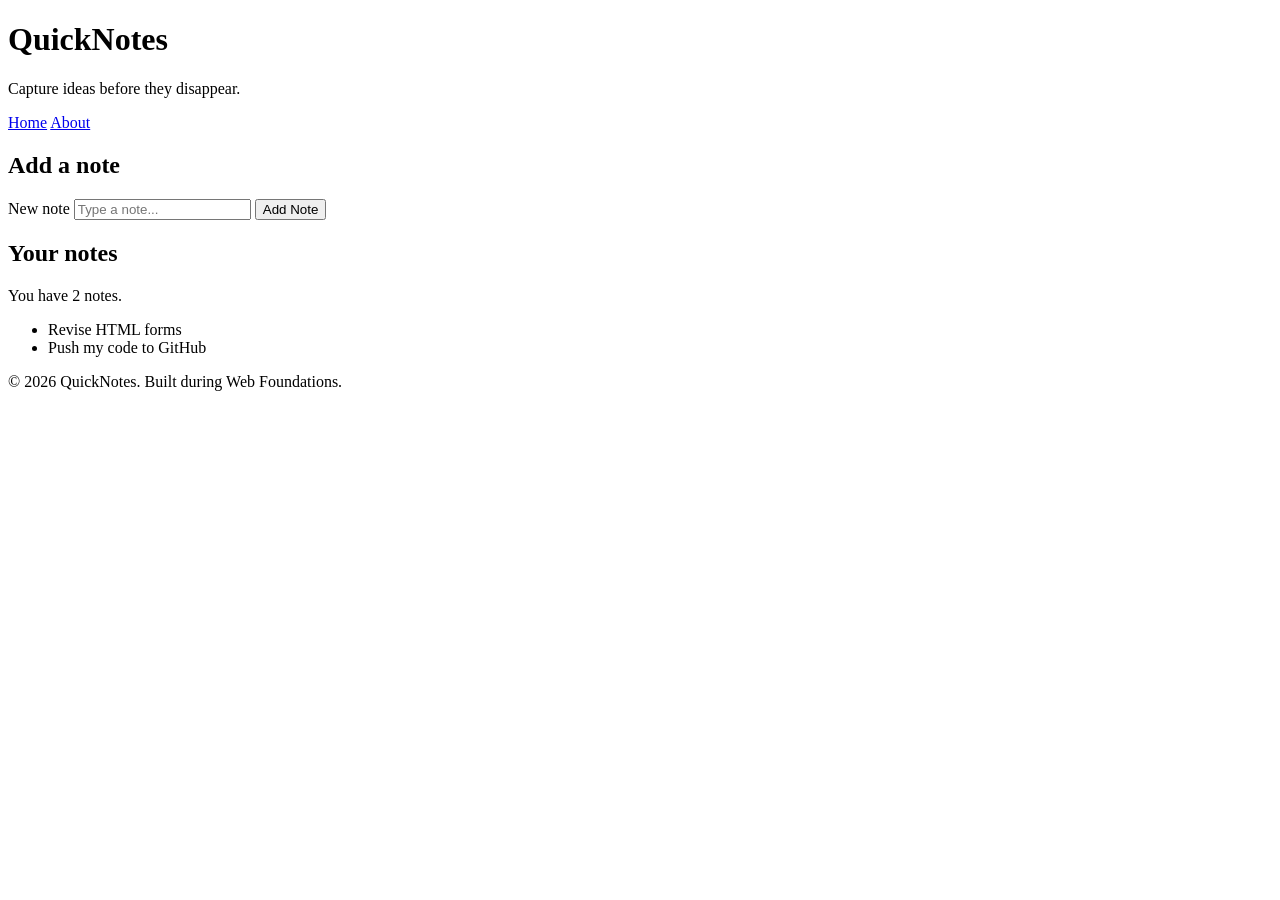
<file: day1/index.html>
<!DOCTYPE html>
<html lang="en">
  <head>
    <meta charset="UTF-8" />
    <meta name="viewport" content="width=device-width, initial-scale=1.0" />
    <title>QuickNotes</title>
  </head>
  <body>
    <header>
      <h1>QuickNotes</h1>
      <p>Capture ideas before they disappear.</p>

      <nav>
        <a href="index.html">Home</a>
        <a href="about.html">About</a>
      </nav>
    </header>

    <main>
      <section>
        <h2>Add a note</h2>
        <form id="note-form">
          <label for="note-input">New note</label>
          <input type="text" id="note-input" placeholder="Type a note..." />
          <button type="submit">Add Note</button>
        </form>
      </section>

      <section>
        <h2>Your notes</h2>
        <p id="note-count">You have 2 notes.</p>
        <ul id="notes-list">
          <li>Revise HTML forms</li>
          <li>Push my code to GitHub</li>
        </ul>
      </section>
    </main>

    <footer>
      <p>&copy; 2026 QuickNotes. Built during Web Foundations.</p>
    </footer>
  </body>
</html>
</file>
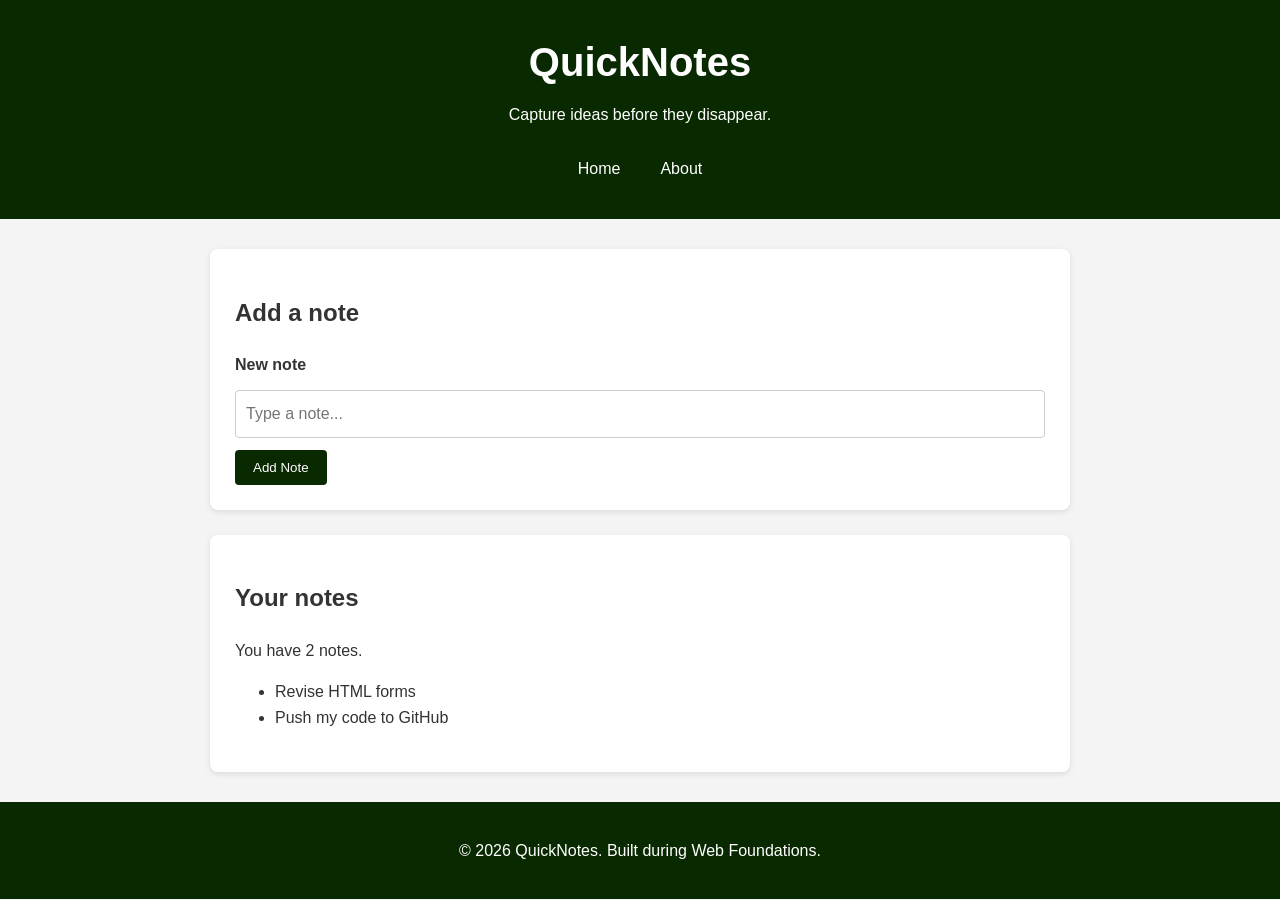
<file: day2/index.html>
<!DOCTYPE html>
<html lang="en">
  <head>
    <meta charset="UTF-8" />
    <meta name="viewport" content="width=device-width, initial-scale=1.0" />
    <title>QuickNotes</title>
    <link rel="stylesheet" href="style.css" />
  </head>
  <body>
    <header>
      <h1>QuickNotes</h1>
      <p>Capture ideas before they disappear.</p>

      <nav>
        <a href="index.html">Home</a>
        <a href="about.html">About</a>
      </nav>
    </header>

    <main>
      <section>
        <h2>Add a note</h2>
        <form id="note-form">
          <label for="note-input">New note</label>
          <input type="text" id="note-input" placeholder="Type a note..." />
          <button type="submit">Add Note</button>
        </form>
      </section>

      <section>
        <h2>Your notes</h2>
        <p id="note-count">You have 2 notes.</p>
        <ul id="notes-list">
          <li>Revise HTML forms</li>
          <li>Push my code to GitHub</li>
        </ul>
      </section>
    </main>

    <footer>
      <p>&copy; 2026 QuickNotes. Built during Web Foundations.</p>
    </footer>
  </body>
</html>
</file>
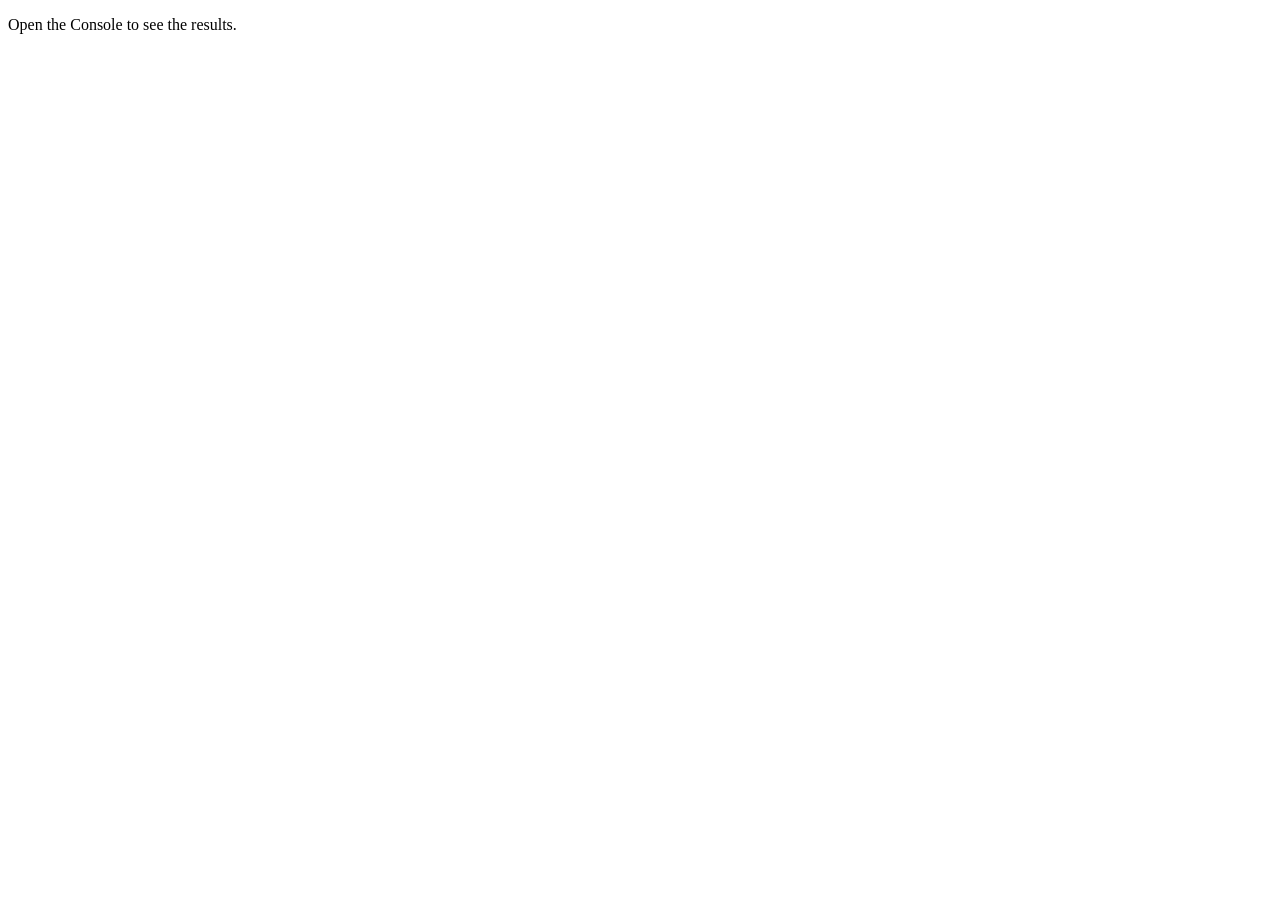
<file: day3/index.html>
<!DOCTYPE html>
<html lang="en">
  <head>
    <meta charset="UTF-8" />
    <meta name="viewport" content="width=device-width, initial-scale=1.0" />
    <title>Notes Toolkit</title>
    <script src="script.js" defer></script>
  </head>
  <body>
    <p>Open the Console to see the results.</p>
  </body>
</html>
</file>
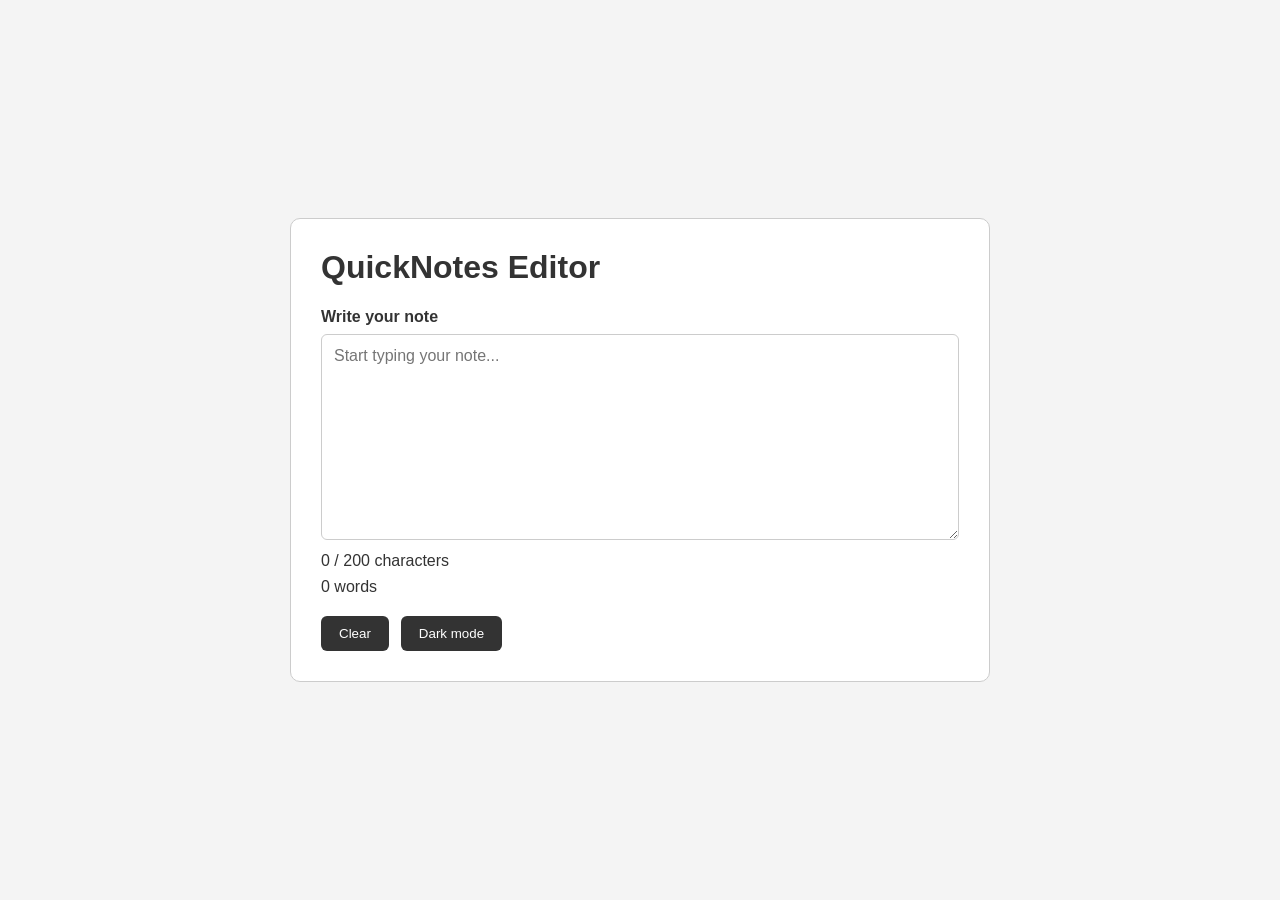
<file: day4/index.html>
<!DOCTYPE html>
<html lang="en">
  <head>
    <meta charset="UTF-8" />
    <meta name="viewport" content="width=device-width, initial-scale=1.0" />
    <title>QuickNotes Editor</title>
    <link rel="stylesheet" href="style.css" />
    <script src="script.js" defer></script>
  </head>

  <body>
    <main>
      <h1>QuickNotes Editor</h1>

      <label for="note-text">Write your note</label>
      <textarea
        id="note-text"
        rows="10"
        maxlength="200"
        placeholder="Start typing your note..."
      ></textarea>

      <p id="char-count">0 / 200 characters</p>
      <p id="word-count">0 words</p>

      <div class="buttons">
        <button id="clear-btn" type="button">Clear</button>
        <button id="theme-toggle" type="button">Dark mode</button>
      </div>
    </main>
  </body>
</html>
</file>
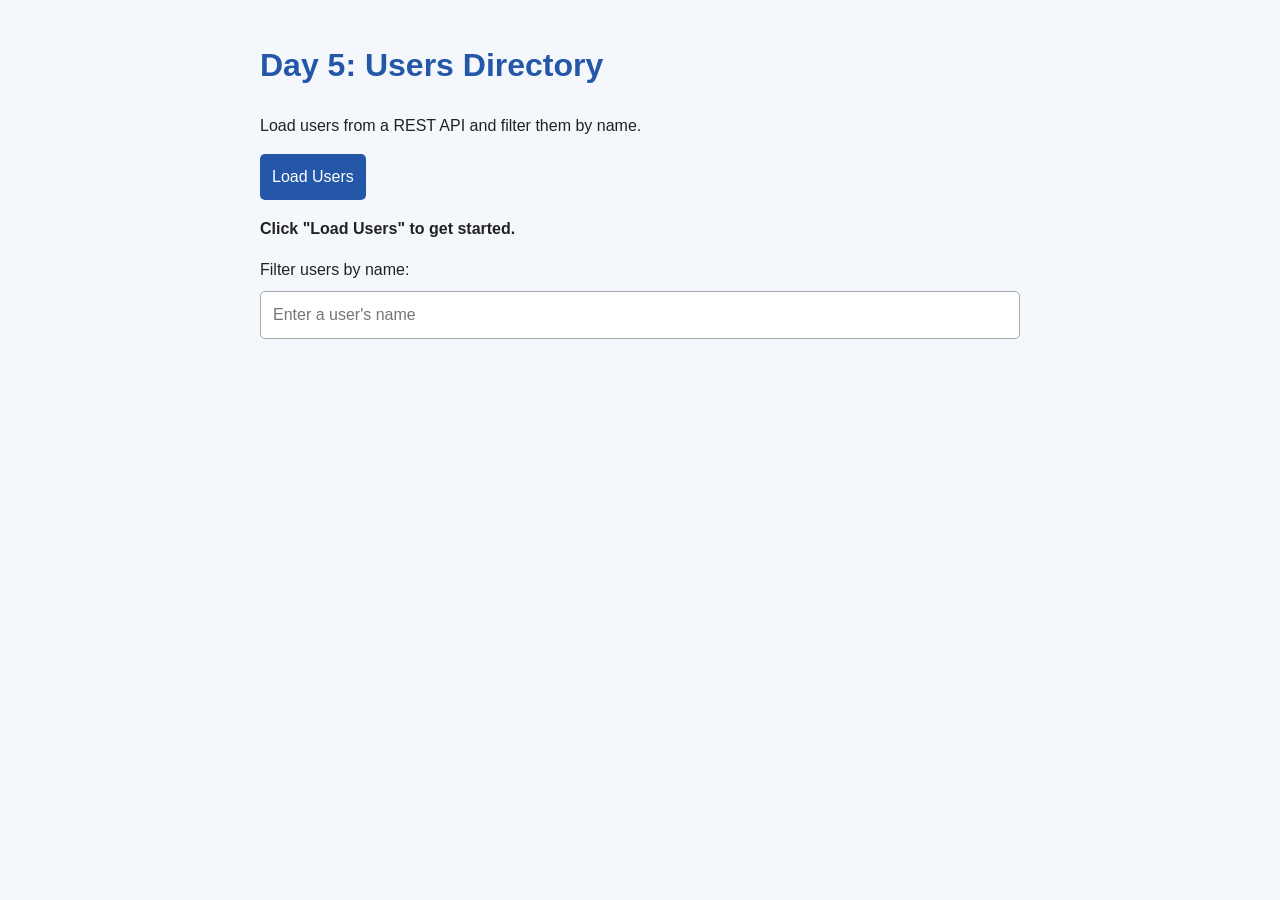
<file: day5/index.html>
<!DOCTYPE html>
<html lang="en">
<head>
    <meta charset="UTF-8">
    <meta name="viewport" content="width=device-width, initial-scale=1.0">
    <title>QuickNotes - Day 5 Users</title>
    <script src="users.js" defer></script>
    <style>
        * {
            box-sizing: border-box;
        }

        body {
            font-family: Arial, sans-serif;
            max-width: 800px;
            margin: 40px auto;
            padding: 0 20px;
            line-height: 1.6;
            background-color: #f4f7fb;
            color: #222;
        }

        h1 {
            color: #2457a7;
        }

        button,
        input {
            font: inherit;
            padding: 10px 12px;
            border-radius: 5px;
        }

        button {
            background-color: #2457a7;
            color: white;
            border: none;
            cursor: pointer;
        }

        button:disabled {
            background-color: #888;
            cursor: not-allowed;
        }

        input {
            width: 100%;
            margin: 8px 0 16px;
            border: 1px solid #aaa;
        }

        #status {
            min-height: 24px;
            font-weight: bold;
        }

        #users-list {
            padding: 0;
            list-style: none;
        }

        #users-list li {
            background: white;
            border: 1px solid #ddd;
            border-radius: 8px;
            padding: 16px;
            margin-bottom: 12px;
            overflow-wrap: anywhere;
        }

        #users-list h2 {
            margin-top: 0;
            color: #2457a7;
            font-size: 1.2rem;
        }
    </style>
</head>
<body>
    <header>
        <h1>Day 5: Users Directory</h1>
        <p>Load users from a REST API and filter them by name.</p>
    </header>

    <main>
        <button id="load-users" type="button">Load Users</button>

        <p id="status" role="status" aria-live="polite">
            Click "Load Users" to get started.
        </p>

        <label for="filter-input">Filter users by name:</label>
        <input
            type="text"
            id="filter-input"
            placeholder="Enter a user's name"
        >

        <ul id="users-list"></ul>
    </main>
</body>
</html>
</file>
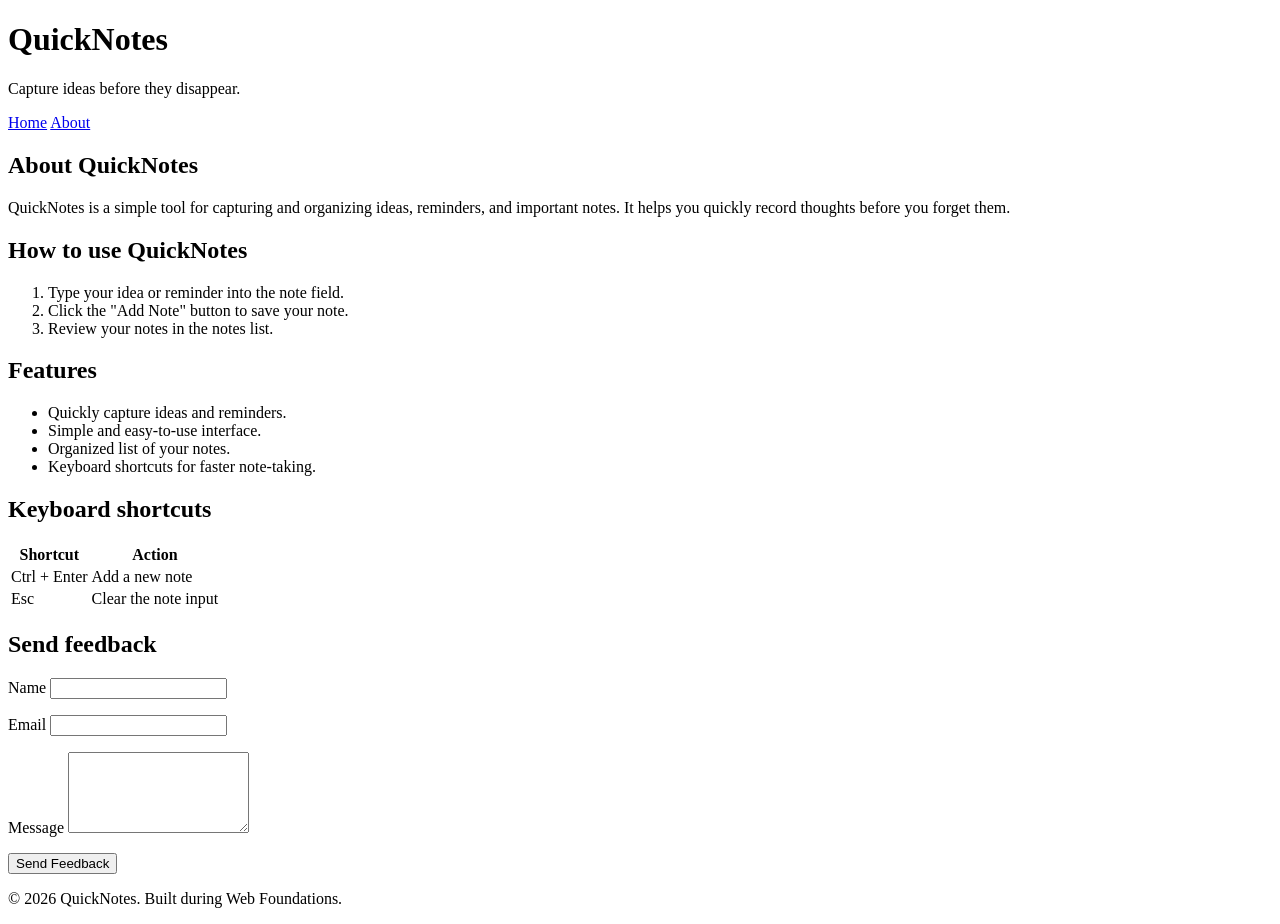
<file: day1/about.html>
<!DOCTYPE html>
<html lang="en">
  <head>
    <meta charset="UTF-8" />
    <meta name="viewport" content="width=device-width, initial-scale=1.0" />
    <title>About QuickNotes</title>
  </head>
  <body>
    <header>
      <h1>QuickNotes</h1>
      <p>Capture ideas before they disappear.</p>

      <nav>
        <a href="index.html">Home</a>
        <a href="about.html">About</a>
      </nav>
    </header>

    <main>
      <h2>About QuickNotes</h2>

      <p>
        QuickNotes is a simple tool for capturing and organizing ideas,
        reminders, and important notes. It helps you quickly record thoughts
        before you forget them.
      </p>

      <section>
        <h2>How to use QuickNotes</h2>
        <ol>
          <li>Type your idea or reminder into the note field.</li>
          <li>Click the "Add Note" button to save your note.</li>
          <li>Review your notes in the notes list.</li>
        </ol>
      </section>

      <section>
        <h2>Features</h2>
        <ul>
          <li>Quickly capture ideas and reminders.</li>
          <li>Simple and easy-to-use interface.</li>
          <li>Organized list of your notes.</li>
          <li>Keyboard shortcuts for faster note-taking.</li>
        </ul>
      </section>

      <section>
        <h2>Keyboard shortcuts</h2>
        <table>
          <thead>
            <tr>
              <th>Shortcut</th>
              <th>Action</th>
            </tr>
          </thead>
          <tbody>
            <tr>
              <td>Ctrl + Enter</td>
              <td>Add a new note</td>
            </tr>
            <tr>
              <td>Esc</td>
              <td>Clear the note input</td>
            </tr>
          </tbody>
        </table>
      </section>

      <section>
        <h2>Send feedback</h2>

        <form>
          <p>
            <label for="name">Name</label>
            <input type="text" id="name" name="name" required />
          </p>

          <p>
            <label for="email">Email</label>
            <input type="email" id="email" name="email" required />
          </p>

          <p>
            <label for="message">Message</label>
            <textarea
              id="message"
              name="message"
              rows="5"
              required
            ></textarea>
          </p>

          <button type="submit">Send Feedback</button>
        </form>
      </section>
    </main>

    <footer>
      <p>&copy; 2026 QuickNotes. Built during Web Foundations.</p>
    </footer>
  </body>
</html>
</file>
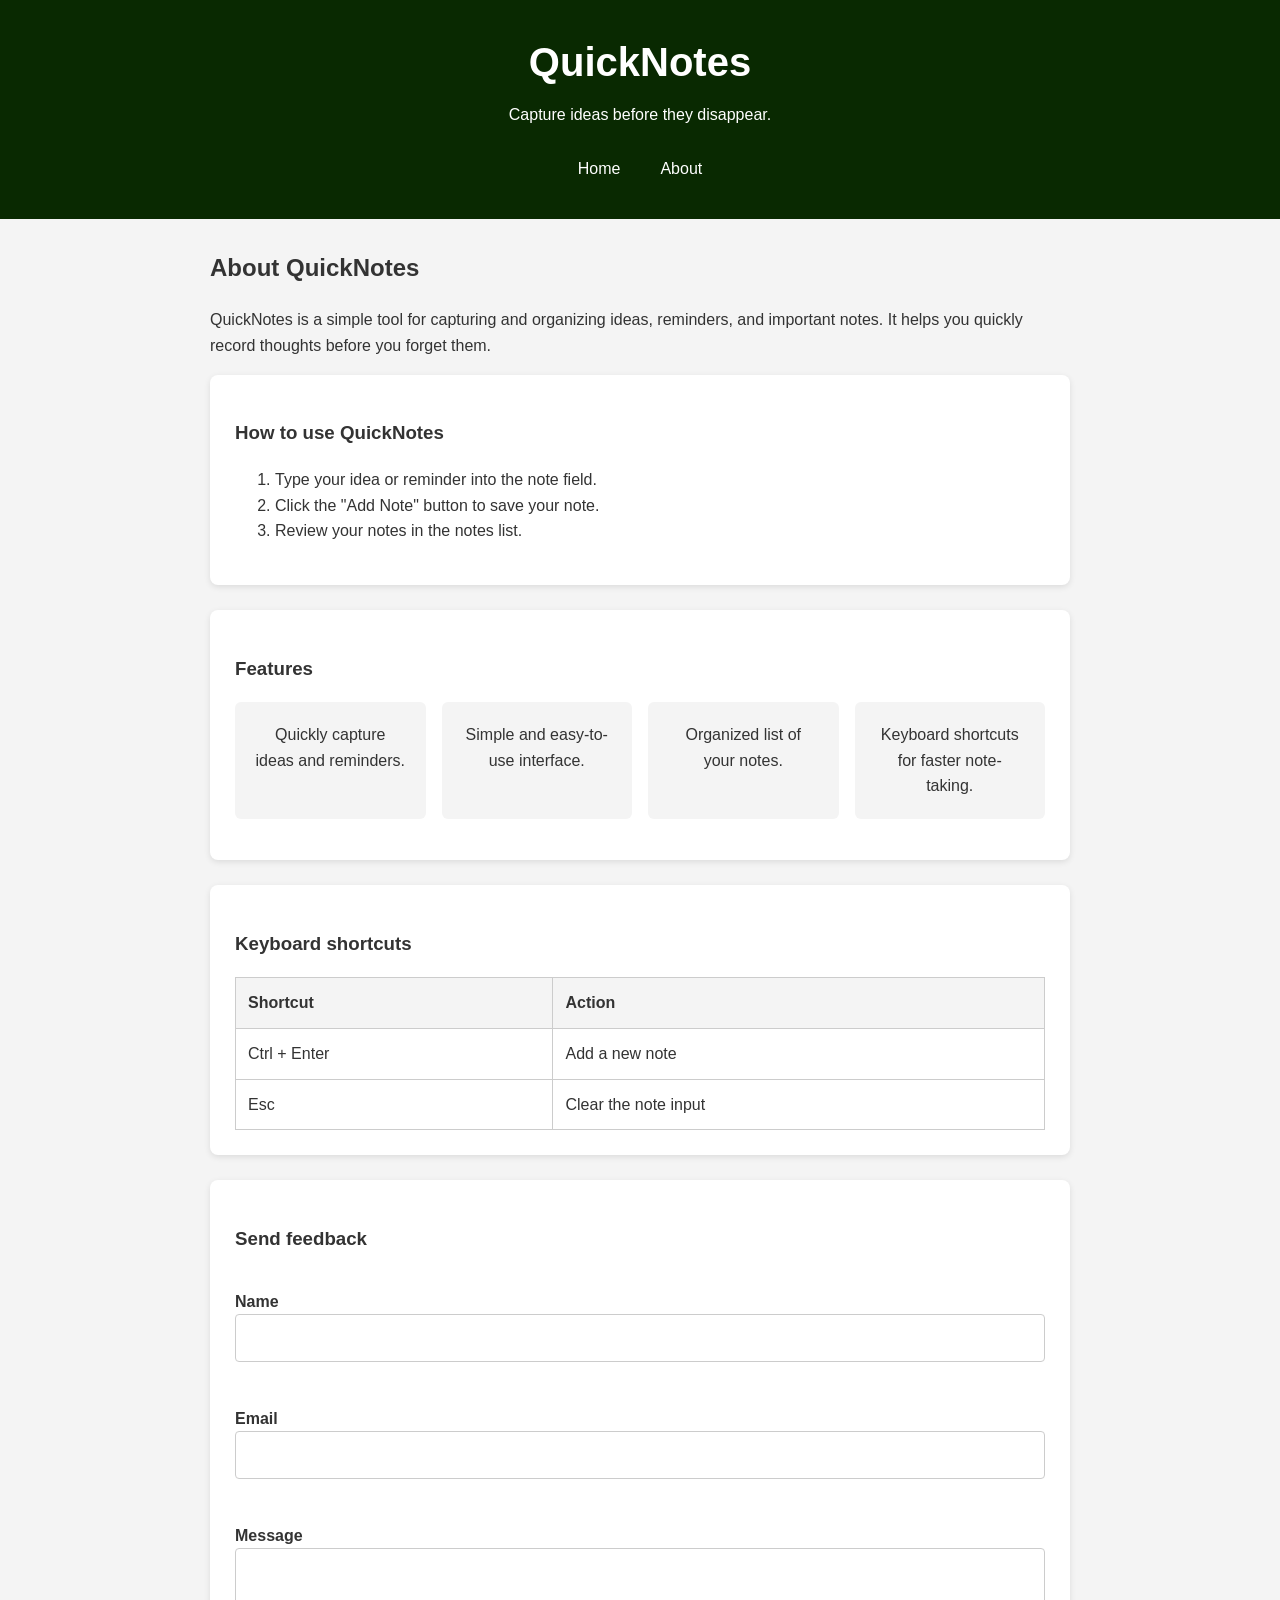
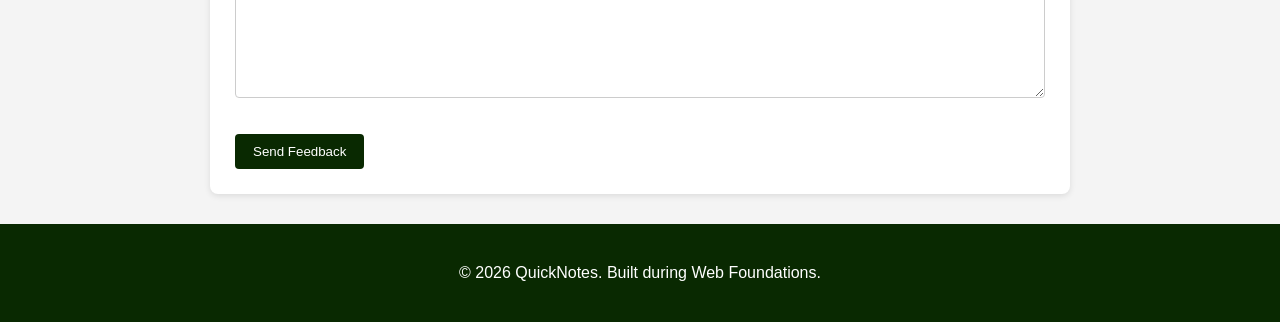
<file: day2/about.html>
<!DOCTYPE html>
<html lang="en">
  <head>
    <meta charset="UTF-8" />
    <meta name="viewport" content="width=device-width, initial-scale=1.0" />
    <title>About QuickNotes</title>
    <link rel="stylesheet" href="style.css" />
  </head>
  <body>
    <header>
      <h1>QuickNotes</h1>
      <p>Capture ideas before they disappear.</p>

      <nav>
        <a href="index.html">Home</a>
        <a href="about.html">About</a>
      </nav>
    </header>

    <main>
      <h2>About QuickNotes</h2>

      <p>
        QuickNotes is a simple tool for capturing and organizing ideas,
        reminders, and important notes. It helps you quickly record thoughts
        before you forget them.
      </p>

      <section>
        <h3>How to use QuickNotes</h3>
        <ol>
          <li>Type your idea or reminder into the note field.</li>
          <li>Click the "Add Note" button to save your note.</li>
          <li>Review your notes in the notes list.</li>
        </ol>
      </section>

      <section>
        <h3>Features</h3>
        <ul class="features">
          <li>Quickly capture ideas and reminders.</li>
          <li>Simple and easy-to-use interface.</li>
          <li>Organized list of your notes.</li>
          <li>Keyboard shortcuts for faster note-taking.</li>
        </ul>
      </section>

      <section>
        <h3>Keyboard shortcuts</h3>
        <table>
          <thead>
            <tr>
              <th>Shortcut</th>
              <th>Action</th>
            </tr>
          </thead>
          <tbody>
            <tr>
              <td>Ctrl + Enter</td>
              <td>Add a new note</td>
            </tr>
            <tr>
              <td>Esc</td>
              <td>Clear the note input</td>
            </tr>
          </tbody>
        </table>
      </section>

      <section>
        <h3>Send feedback</h3>

        <form>
          <p>
            <label for="name">Name</label>
            <input type="text" id="name" name="name" required />
          </p>

          <p>
            <label for="email">Email</label>
            <input type="email" id="email" name="email" required />
          </p>

          <p>
            <label for="message">Message</label>
            <textarea
              id="message"
              name="message"
              rows="5"
              required
            ></textarea>
          </p>

          <button type="submit">Send Feedback</button>
        </form>
      </section>
    </main>

    <footer>
      <p>&copy; 2026 QuickNotes. Built during Web Foundations.</p>
    </footer>
  </body>
</html>
</file>
<file: day2/style.css>
/* Box-sizing reset */
* {
  box-sizing: border-box;
}

/* Base styles */
body {
  margin: 0;
  font-family: Arial, sans-serif;
  line-height: 1.6;
  background-color: #f4f4f4;
  color: #333;
}

/* Header */
header {
  background-color: #092901;
  color: white;
  text-align: center;
  padding: 30px 20px;
}

header h1 {
  margin: 0;
  font-size: 2.5rem;
}

header p {
  margin: 8px 0 20px;
}

/* Navigation */
nav {
  display: flex;
  justify-content: center;
  gap: 16px;
}

nav a {
  color: white;
  text-decoration: none;
  padding: 8px 12px;
  border-radius: 4px;
  transition: background-color 0.3s ease, color 0.3s ease;
}

nav a:hover {
  background-color: white;
  color: #333;
}

/* Main content */
main {
  max-width: 900px;
  margin: 30px auto;
  padding: 0 20px;
}

section {
  background-color: white;
  padding: 25px;
  margin-bottom: 25px;
  border-radius: 8px;
  box-shadow: 0 2px 6px rgba(0, 0, 0, 0.1);
}

/* Features grid */
.features {
  display: grid;
  grid-template-columns: repeat(auto-fit, minmax(180px, 1fr));
  gap: 16px;
  padding: 0;
  list-style: none;
}

.features li {
  background-color: #f4f4f4;
  padding: 20px;
  border-radius: 6px;
  text-align: center;
}

/* Keyboard shortcuts table */
table {
  width: 100%;
  border-collapse: collapse;
}

th,
td {
  border: 1px solid #ccc;
  padding: 12px;
  text-align: left;
}

th {
  background-color: #f4f4f4;
}

/* Forms */
form {
  display: flex;
  flex-direction: column;
  gap: 12px;
}

form label {
  font-weight: bold;
}

form input,
form textarea {
  width: 100%;
  padding: 10px;
  border: 1px solid #ccc;
  border-radius: 4px;
  font: inherit;
}

form textarea {
  resize: vertical;
}

/* Buttons */
button {
  width: fit-content;
  padding: 10px 18px;
  border: none;
  border-radius: 4px;
  background-color: #092901;
  color: white;
  cursor: pointer;
  transition: background-color 0.3s ease, transform 0.2s ease;
}

button:hover {
  background-color: #036629;
  transform: translateY(-2px);
}

/* Footer */
footer {
  background-color: #092901;
  color: white;
  text-align: center;
  padding: 20px;
}

/* Small screens */
@media (max-width: 600px) {
  header {
    padding: 20px 10px;
  }

  header h1 {
    font-size: 2rem;
  }

  header p {
    font-size: 0.9rem;
  }

  main {
    margin: 20px auto;
    padding: 0 10px;
  }

  section {
    padding: 18px;
  }
}
</file>
<file: day4/style.css>
:root {
  --background: #f4f4f4;
  --surface: #ffffff;
  --text: #333333;
  --border: #cccccc;
  --button: #333333;
  --button-text: #ffffff;
  --warning: #d97706;
  --over: #dc2626;
}

body.dark {
  --background: #18181b;
  --surface: #27272a;
  --text: #f4f4f5;
  --border: #52525b;
  --button: #f4f4f5;
  --button-text: #18181b;
  --warning: #f59e0b;
  --over: #f87171;
}

* {
  box-sizing: border-box;
}

body {
  margin: 0;
  min-height: 100vh;
  display: flex;
  justify-content: center;
  align-items: center;
  padding: 20px;
  background-color: var(--background);
  color: var(--text);
  font-family: Arial, sans-serif;
  transition: background-color 0.3s ease, color 0.3s ease;
}

main {
  width: 100%;
  max-width: 700px;
  padding: 30px;
  background-color: var(--surface);
  border: 1px solid var(--border);
  border-radius: 10px;
}

h1 {
  margin-top: 0;
}

label {
  display: block;
  margin-bottom: 8px;
  font-weight: bold;
}

textarea {
  width: 100%;
  padding: 12px;
  border: 1px solid var(--border);
  border-radius: 6px;
  background-color: var(--surface);
  color: var(--text);
  font: inherit;
  resize: vertical;
}

#char-count,
#word-count {
  margin: 8px 0;
}

.warning {
  color: var(--warning);
}

.over {
  color: var(--over);
  font-weight: bold;
}

.buttons {
  display: flex;
  gap: 12px;
  margin-top: 20px;
}

button {
  padding: 10px 18px;
  border: none;
  border-radius: 6px;
  background-color: var(--button);
  color: var(--button-text);
  cursor: pointer;
  transition: opacity 0.2s ease, transform 0.2s ease;
}

button:hover {
  opacity: 0.8;
  transform: translateY(-1px);
}
</file>
